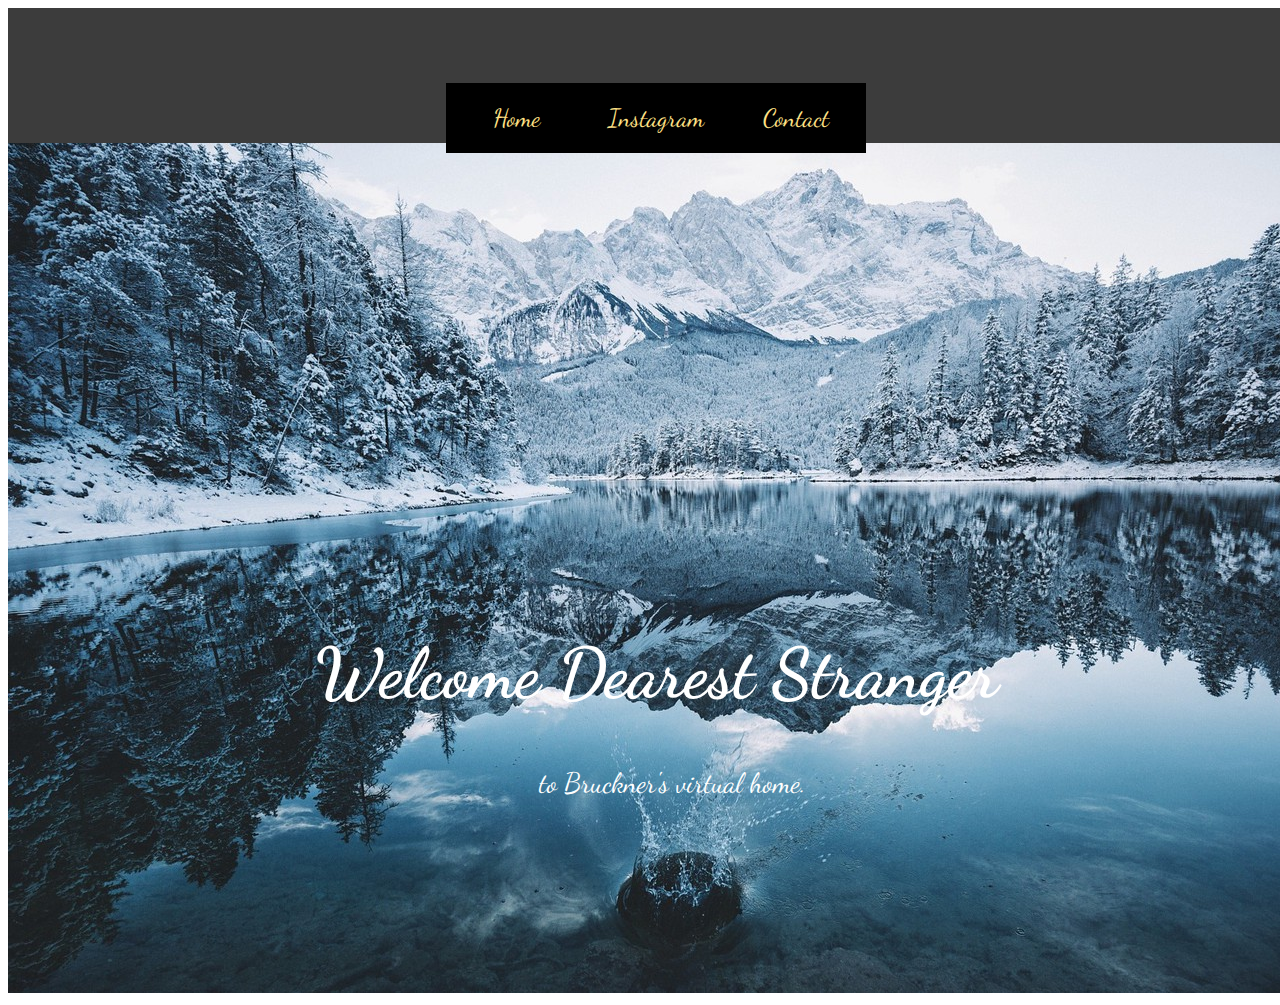
<file: index.html>
<!DOCTYPE html>
<html>
<head>
	<title>B.L. Bruckner's Virtual Home - Home</title>
	<link rel="stylesheet" type="text/css" href="style.css">
	<link href="https://fonts.googleapis.com/css2?family=Dancing+Script:wght@700&display=swap" rel="stylesheet">
	<link rel="icon" type="image/png" href="images/lion.png"/>
</head>
<body>
	<div class="container">
      <div id="navgrid">
  	    <a href="index.html" class="navbar home">Home</a>
  	    <a href="https://www.instagram.com/benjamin__bruckner/" class="navbar instagram">Instagram</a>
  	    <a href="contact.html" class="navbar contact">Contact</a>
      </div>
    </div>
  <div class="main">
  	<img src="images/winter.jpg" alt="background image" class="background-image">
  	
  	<h1 class="main-headers">Welcome Dearest Stranger</h1>
  	<p class="main-headers" id="subtitle">to Bruckner's virtual home.</p>
  </div>



</body>
</html>
</file>
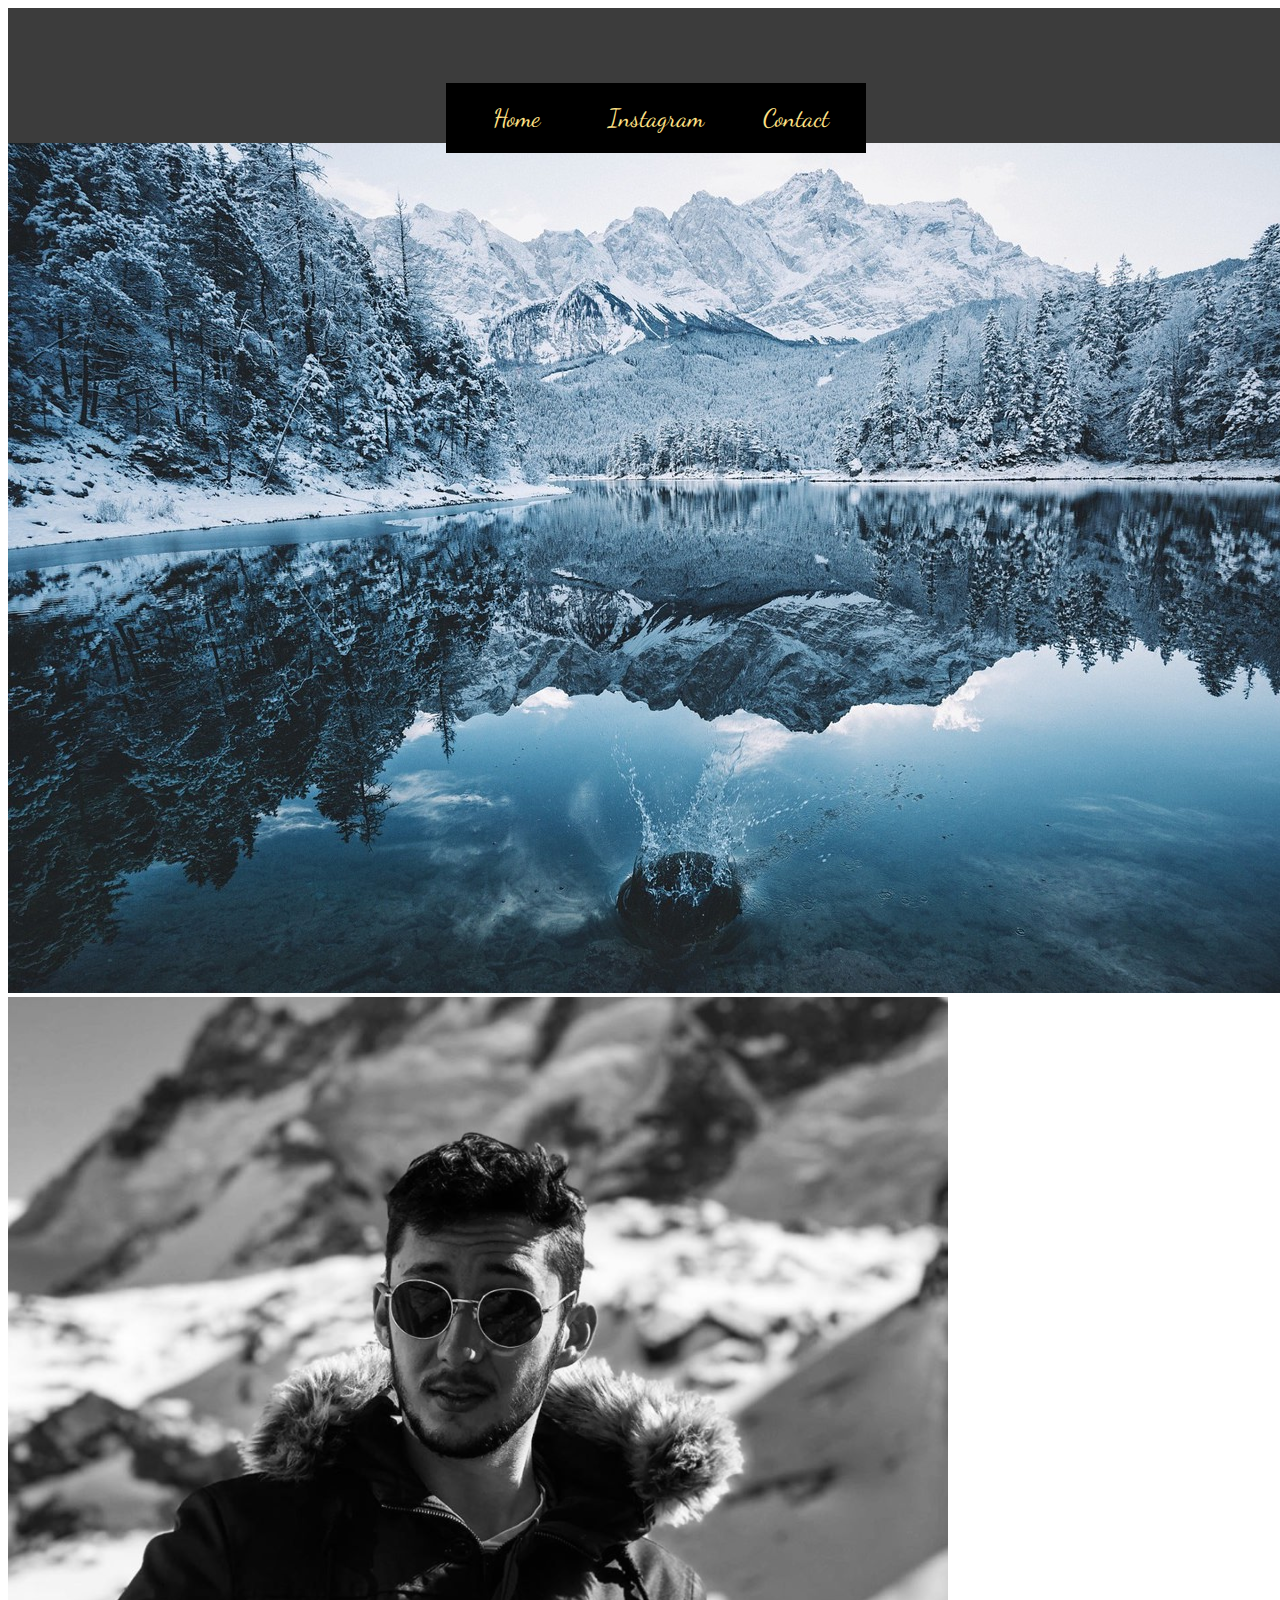
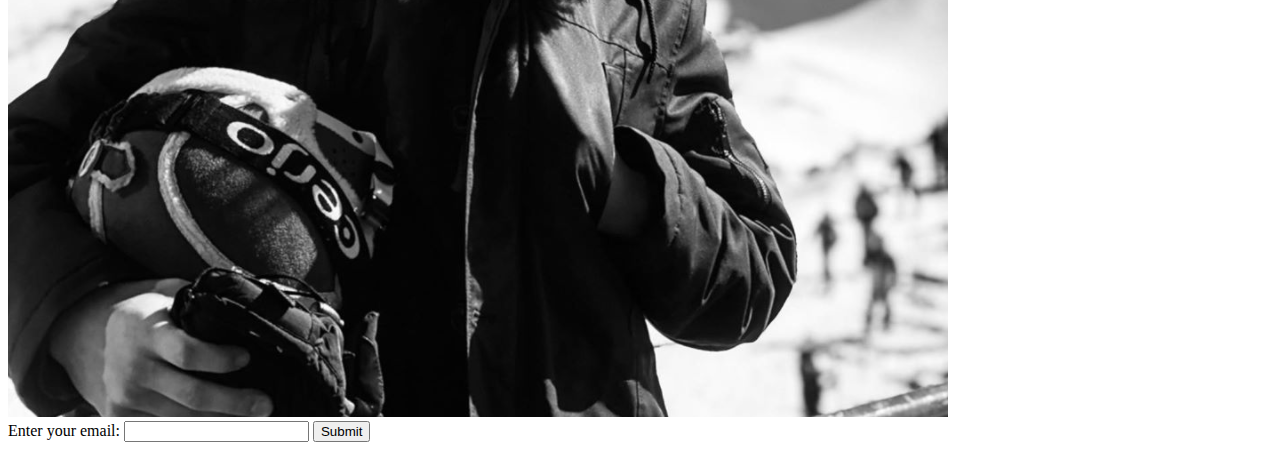
<file: contact.html>
<!DOCTYPE html>
<html>
<head>
<title>B.L. Bruckner's Virtual Home - Contact</title>
	<link rel="stylesheet" type="text/css" href="style.css">
	<link href="https://fonts.googleapis.com/css2?family=Dancing+Script:wght@700&display=swap" rel="stylesheet">
	<link rel="icon" type="image/png" href="images/lion.png"/>
</head>
<body>
	<div class="container">
      <div id="navgrid">
  	    <a href="index.html" class="navbar home">Home</a>
  	    <a href="https://www.instagram.com/benjamin__bruckner/" class="navbar instagram">Instagram</a>
  	    <a href="contact.html" class="navbar contact">Contact</a>
      </div>
    </div>


  <div class="main">
  	<img src="images/winter.jpg" alt="background image" class="background-image">
  	<img src="images/profile.png" alt="Bruckner's profile picture">
  </div>


    <div>
  	  <form method="post" action="mailto:benjamin.brueckner@bluewin.ch">
  			<label for="email">Enter your email:</label>
  			<input type="email" id="email" name="email">
  			<input type="submit" name="submit-button" value="Submit">
  		</form>

  	</div>
 
  </div>


</h1>

</body>
</html>
</file>
<file: style.css>
.navbar {
	background-color: black;
	color: #FFE085;
	font-family: 'Dancing Script', cursive;
	padding: 20px;
	align-items: center;
	text-align: center;
	text-decoration: none;
	font-size: 25px;
	display: block;

}

a:hover {
	text-decoration: none;
	border-width: 10px;
	background-color: rgb(40,40,40);
	color: #FFE085;
	font-family: 'Dancing Script', cursive;
	padding: 20px;
	align-items: center;
	text-align: center;

}


.home {
	grid-column-start: 1;
	grid-column-end: 2;
	grid-row-start: 1;
	grid-row-end: 2;
}



.instagram {
	grid-column-start: 2;
	grid-column-end: 3;
	grid-row-start: 1;
	grid-row-end: 2;
}

.contact {
	grid-column-start: 3;
	grid-column-end: 4;
	grid-row-start: 1;
	grid-row-end: 2;
}



#navgrid {
	background-color: rgb(20,20,20);
	display: grid;
	width: 240px;
	grid-template-columns: 140px 140px 140px;
	grid-template-rows: 40px;
	align-items: center;
	position: absolute;
	text-align: center;
	justify-content: center;
	top: 10vh;
	right: 40vw;
}

.container {
	height: 15vh;
	width: 100vw;
	left: 0;
	right: 0;
	top: 0;
	bottom: 0;
	display: flex;
	align-items: center;
	justify-content: center;
	background-color: rgb(60,60,60);
	position: relative;

}


.main-headers {
	color: white;
	font-family: "Dancing Script", cursive;
	font-size: 70px;
	position: absolute;
	top: 65vh;
	right: 22vw;
	text-align: center;
}

#subtitle {
	font-size: 28px;
	top: 82vh;
	right: 37vw;
}

.background-image {
	z-index: 5;
}
</file>
